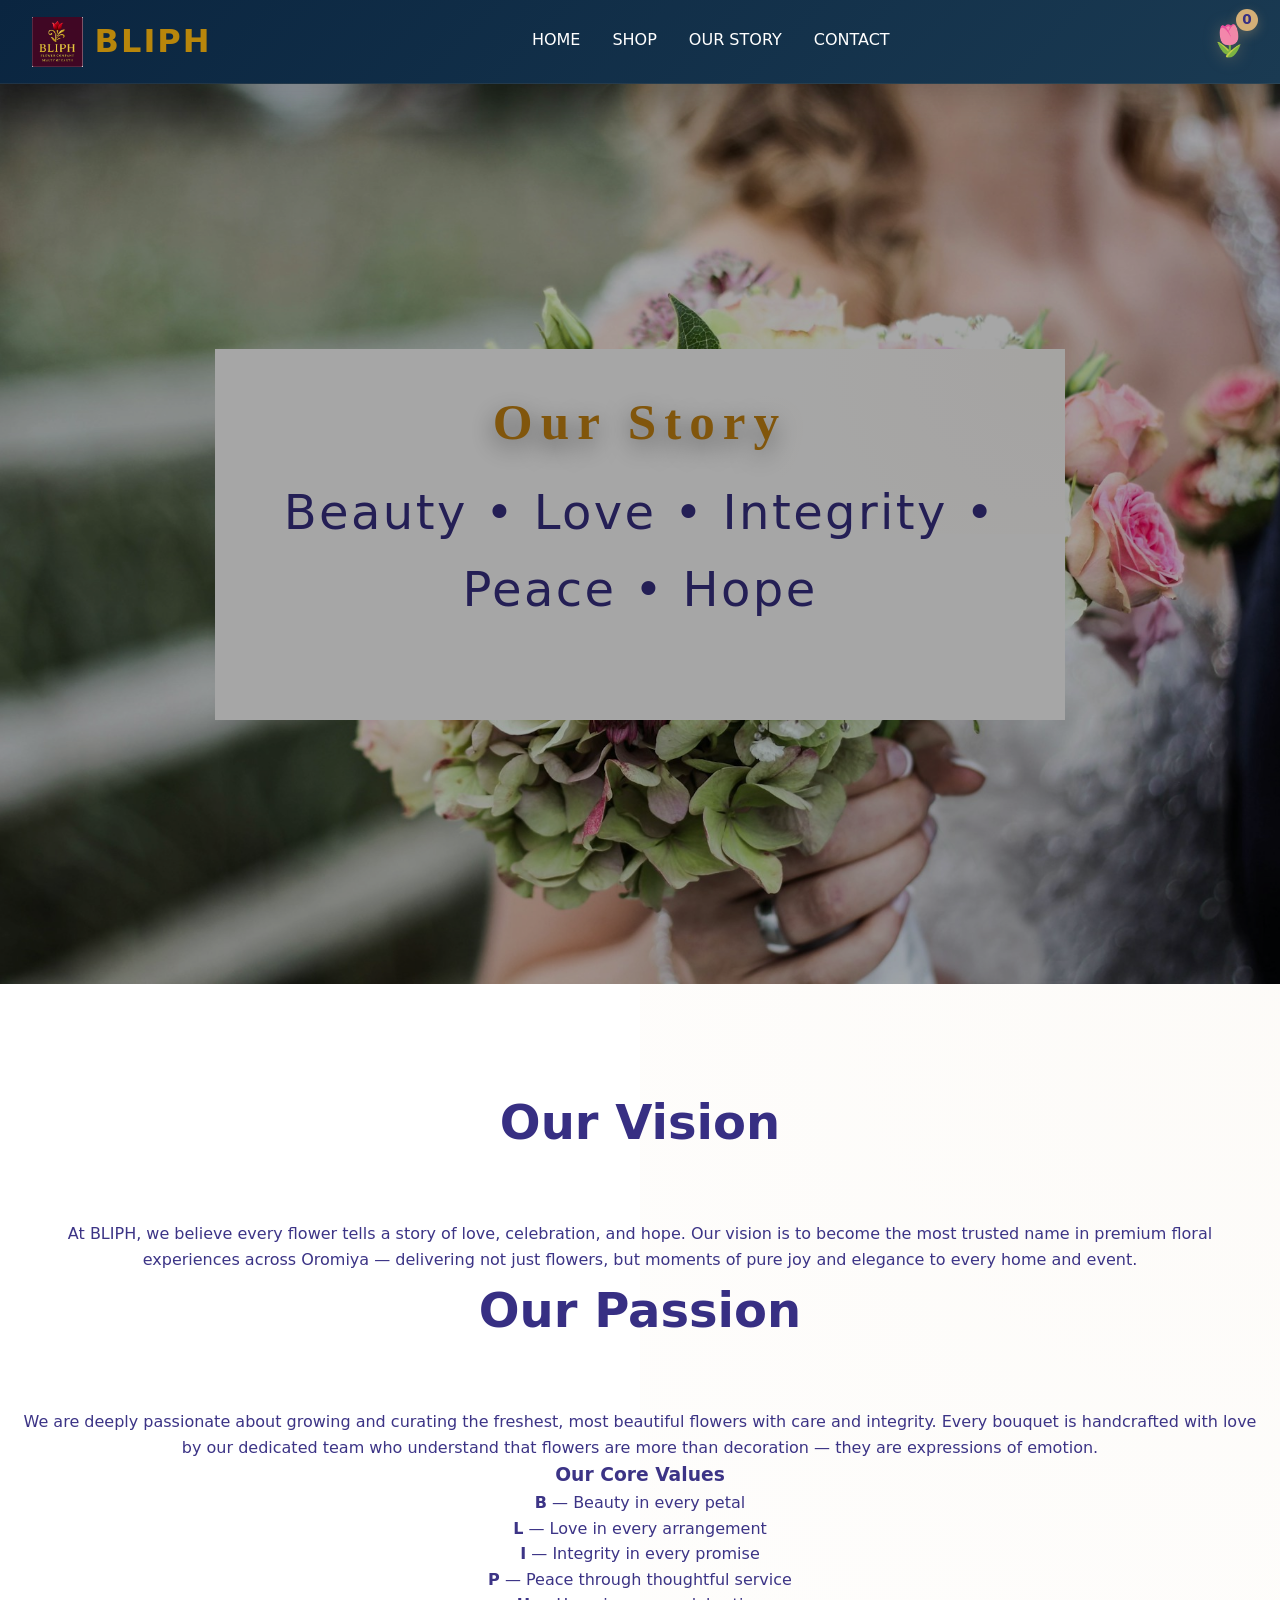
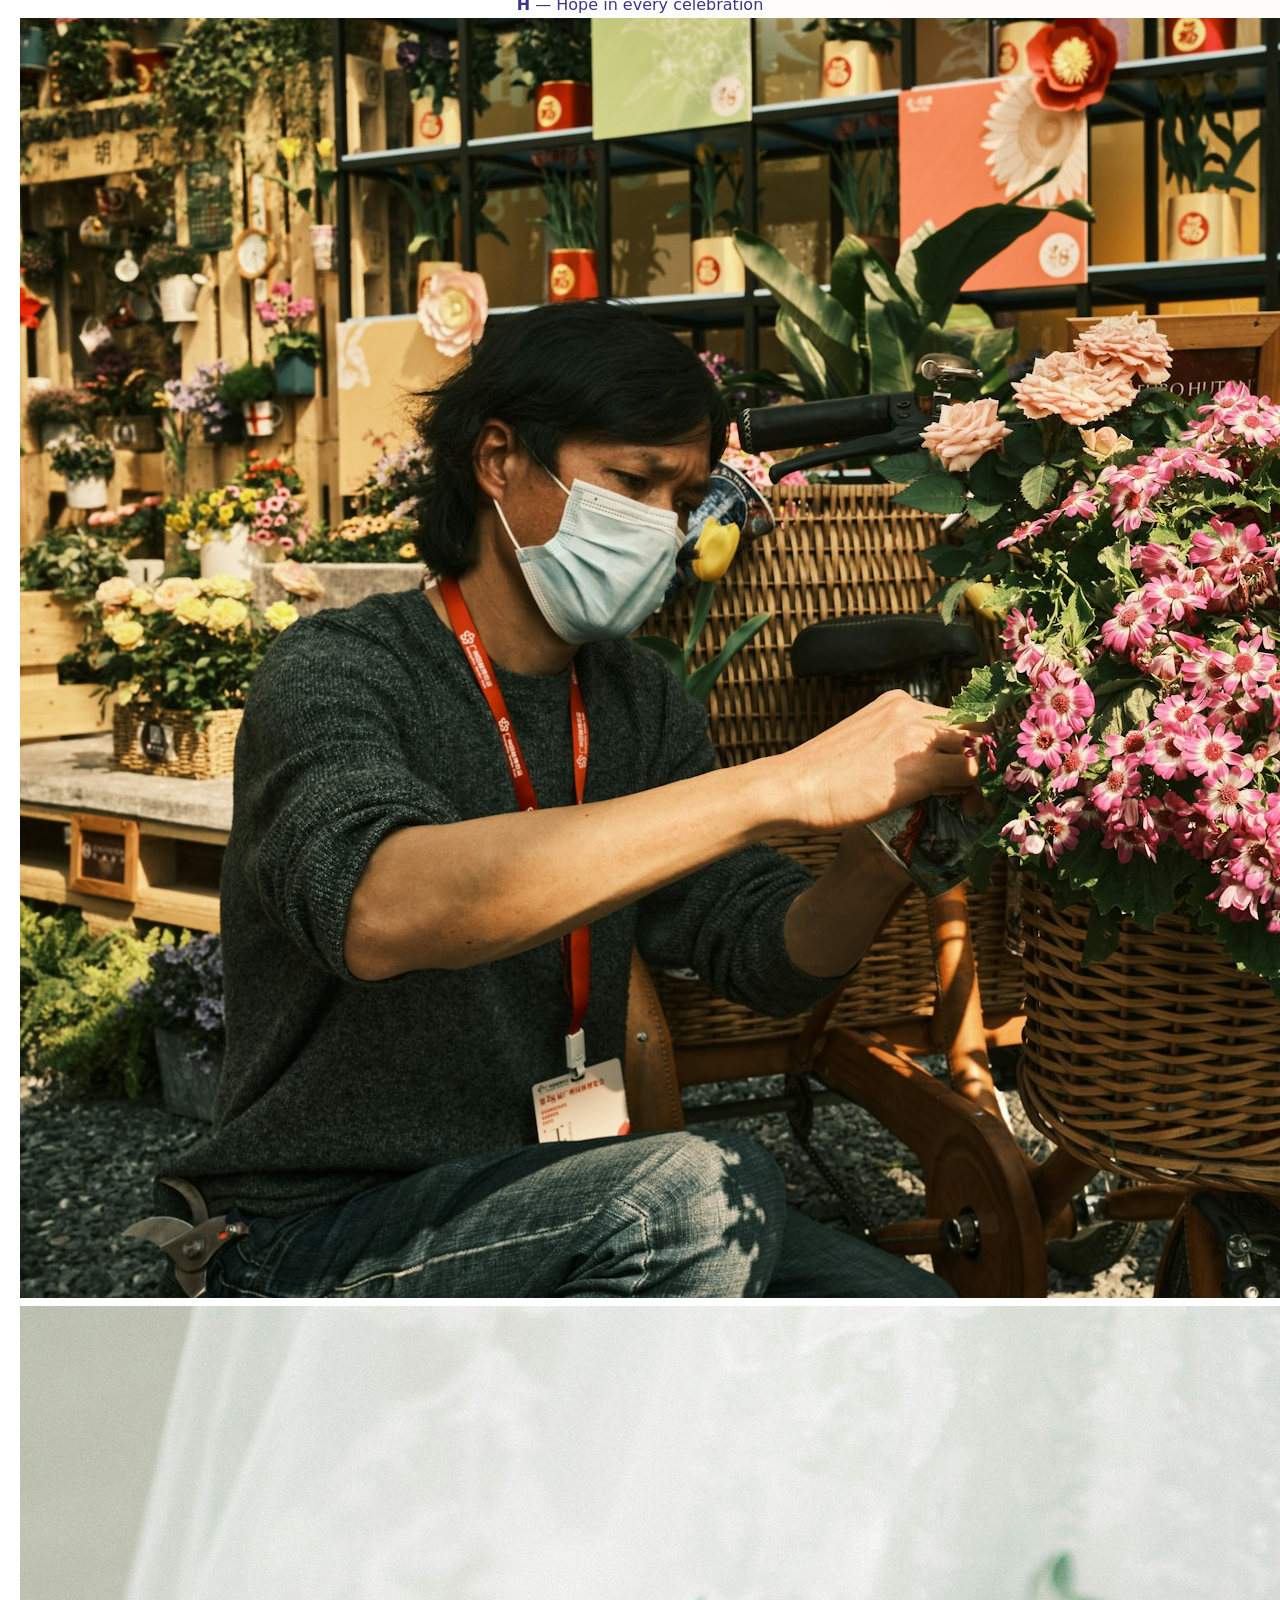
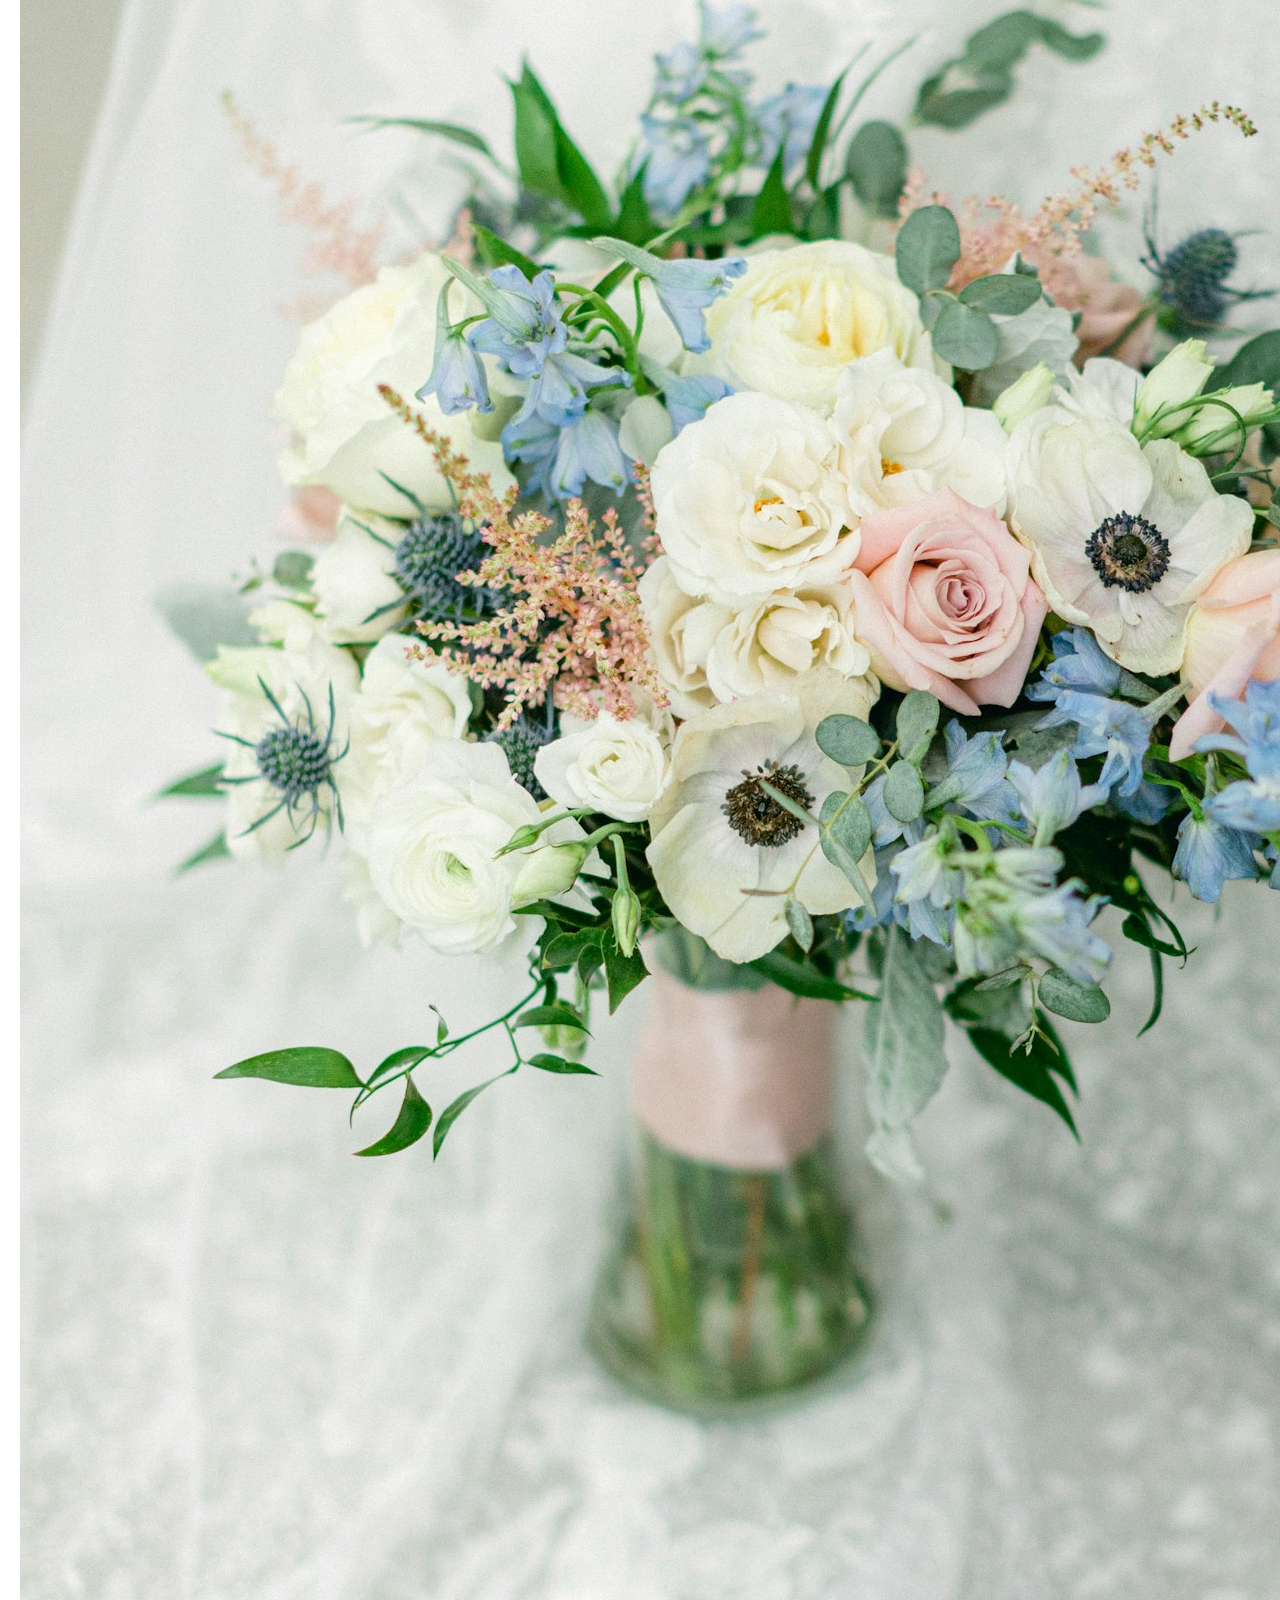
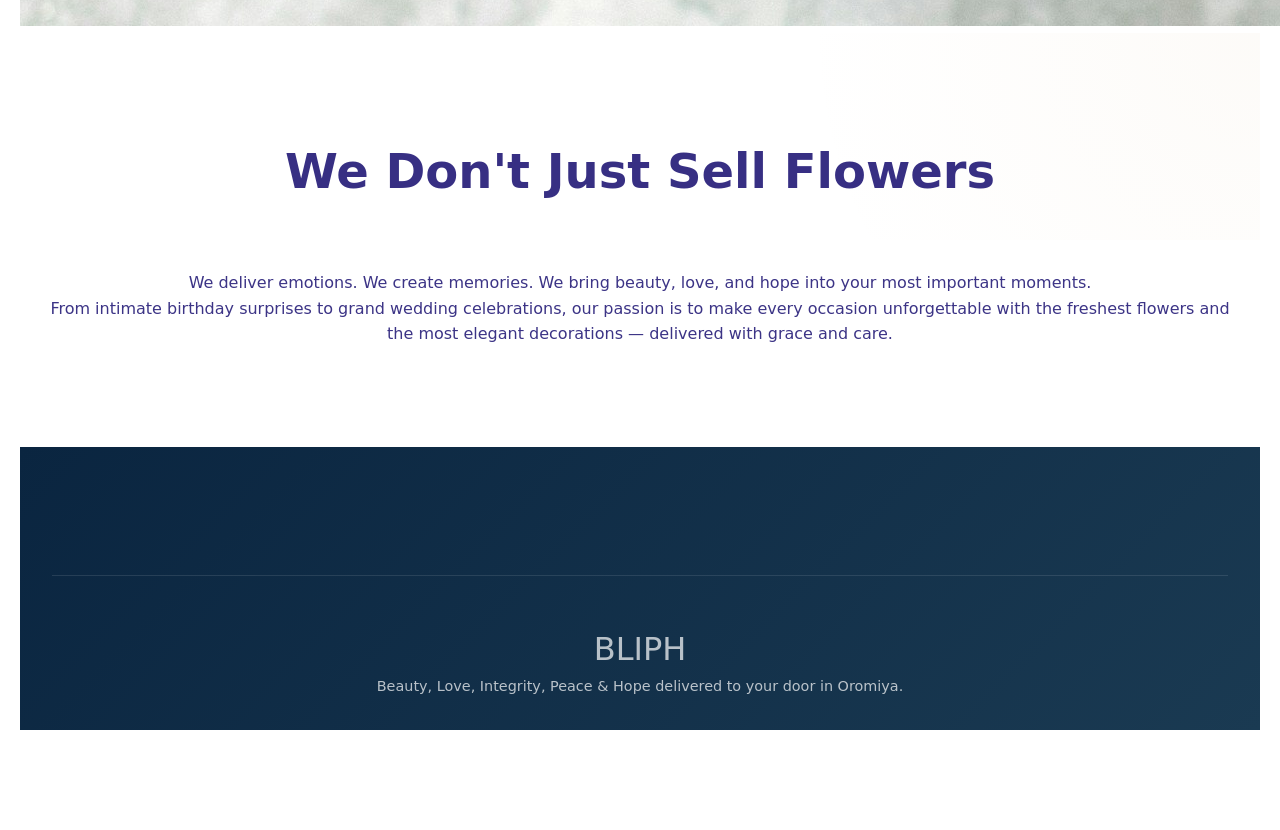
<file: about.html>
<!DOCTYPE html>
<html lang="en">
<head>
    <meta charset="UTF-8">
    <meta name="viewport" content="width=device-width, initial-scale=1.0">
    <title>About Us - BLIPH | Beauty • Love • Integrity • Peace • Hope</title>
    
    <!-- Google Font for luxury feel -->
    <link href="https://fonts.googleapis.com/css2?family=Playfair+Display:wght@700&amp;display=swap" rel="stylesheet">
    <link rel="stylesheet" href="day3.css">
    <style>
        .about-hero {
            background: url("hero2.jpg") center/cover no-repeat;
            min-height: 70vh;
            display: flex;
            align-items: center;
            justify-content: center;
            text-align: center;
            color: #fff;
            position: relative;
        }
        .about-hero::before {
            content: "";
            position: absolute;
            inset: 0;
            background: rgba(0, 0, 0, 0.35);
        }
        .about-hero section {
            position: relative;
            z-index: 1;
            max-width: 850px;
            padding: 2rem;
        }
        .about-hero h1 {
            font-size: clamp(2.5rem, 4vw, 4rem);
            margin-bottom: 0.7rem;
        }
        .about-hero h2 {
            font-size: 1.3rem;
            font-weight: 400;
            letter-spacing: 0.05em;
            margin: 0;
        }
    </style>
</head>
<body>

    <!-- Navbar -->
    <nav>
        <div>
            <div class="logo-container">
                <img src="logo.png" alt="BLIPH Logo" style="height: 50px;">
                <span class="brand-name" style="color: darkgoldenrod;">BLIPH</span>
            </div>
            
            <div>
                <a href="index.html">HOME</a>
                <a href="shop.html">SHOP</a>
                <a href="about.html">OUR STORY</a>
                <a href="contact.html">CONTACT</a>
            </div>
            
            <div onclick="toggleCart()" style="cursor: pointer; display: flex; align-items: center; gap: 8px; color: white; position: relative;">
    <span id="cart-icon" 
          style="font-size: 1.9rem; transition: transform 0.4s ease;">
        🌷
    </span>
    
    <span id="cart-count" 
          style="position: absolute; top: -8px; right: -10px; background: #D4AF77; color: #372f83; font-size: 0.85rem; font-weight: bold; min-width: 22px; height: 22px; border-radius: 50%; display: flex; align-items: center; justify-content: center; padding: 0 6px;">
        0
    </span>
</div>
        </div>
    </nav>

    <!-- Hero Section -->
    <header class="about-hero">
       <section>
            <div class="about-hero-content">
                <h1 style="font-family: Georgia, 'Times New Roman', Times, serif; color: #c68412;">Our Story</h1>
                <h2>Beauty • Love • Integrity • Peace • Hope</h2>
            </div>
       </section>
    </header>

    <!-- Vision & Passion Section -->
    <section class="about-section">
        <div class="about-container">
            
            <div class="about-text">
                <h2>Our Vision</h2>
                <p>
                    At BLIPH, we believe every flower tells a story of love, celebration, and hope. 
                    Our vision is to become the most trusted name in premium floral experiences across Oromiya — 
                    delivering not just flowers, but moments of pure joy and elegance to every home and event.
                </p>
                
                <h2>Our Passion</h2>
                <p>
                    We are deeply passionate about growing and curating the freshest, most beautiful flowers 
                    with care and integrity. Every bouquet is handcrafted with love by our dedicated team 
                    who understand that flowers are more than decoration — they are expressions of emotion.
                </p>
                
                <div class="values">
                    <h3>Our Core Values</h3>
                    <div class="values-grid">
                        <div><strong>B</strong> — Beauty in every petal</div>
                        <div><strong>L</strong> — Love in every arrangement</div>
                        <div><strong>I</strong> — Integrity in every promise</div>
                        <div><strong>P</strong> — Peace through thoughtful service</div>
                        <div><strong>H</strong> — Hope in every celebration</div>
                    </div>
                </div>
            </div>

            <!-- Right side image -->
            <div class="about-image">

                <img src="hero1.jpg" alt="BLIPH Team & Flowers">

                <img src="wed4.jpg" alt="Floral display with team members in a bright welcoming space conveying warm care and craftsmanship">

            </div>
        </div>
    

    <!-- Passion Statement -->
    <section class="passion-section">
        <div class="passion-container">
            <h2>We Don't Just Sell Flowers</h2>
            <p class="big-text">
                We deliver emotions. We create memories. We bring beauty, love, and hope into your most important moments.
            </p>
            <p>
                From intimate birthday surprises to grand wedding celebrations, our passion is to make every occasion 
                unforgettable with the freshest flowers and the most elegant decorations — delivered with grace and care.
            </p>
        </div>
    </section>

    <!-- Footer -->
    <footer>
        <div>
            <div>
                <span class="brand-name" style="font-size: 2rem;">BLIPH</span>
                <p>Beauty, Love, Integrity, Peace &amp; Hope delivered to your door in Oromiya.</p>
            </div>
        </div>
    </footer>

    <script src="day3.js"></script>
</body>
</html>
</file>
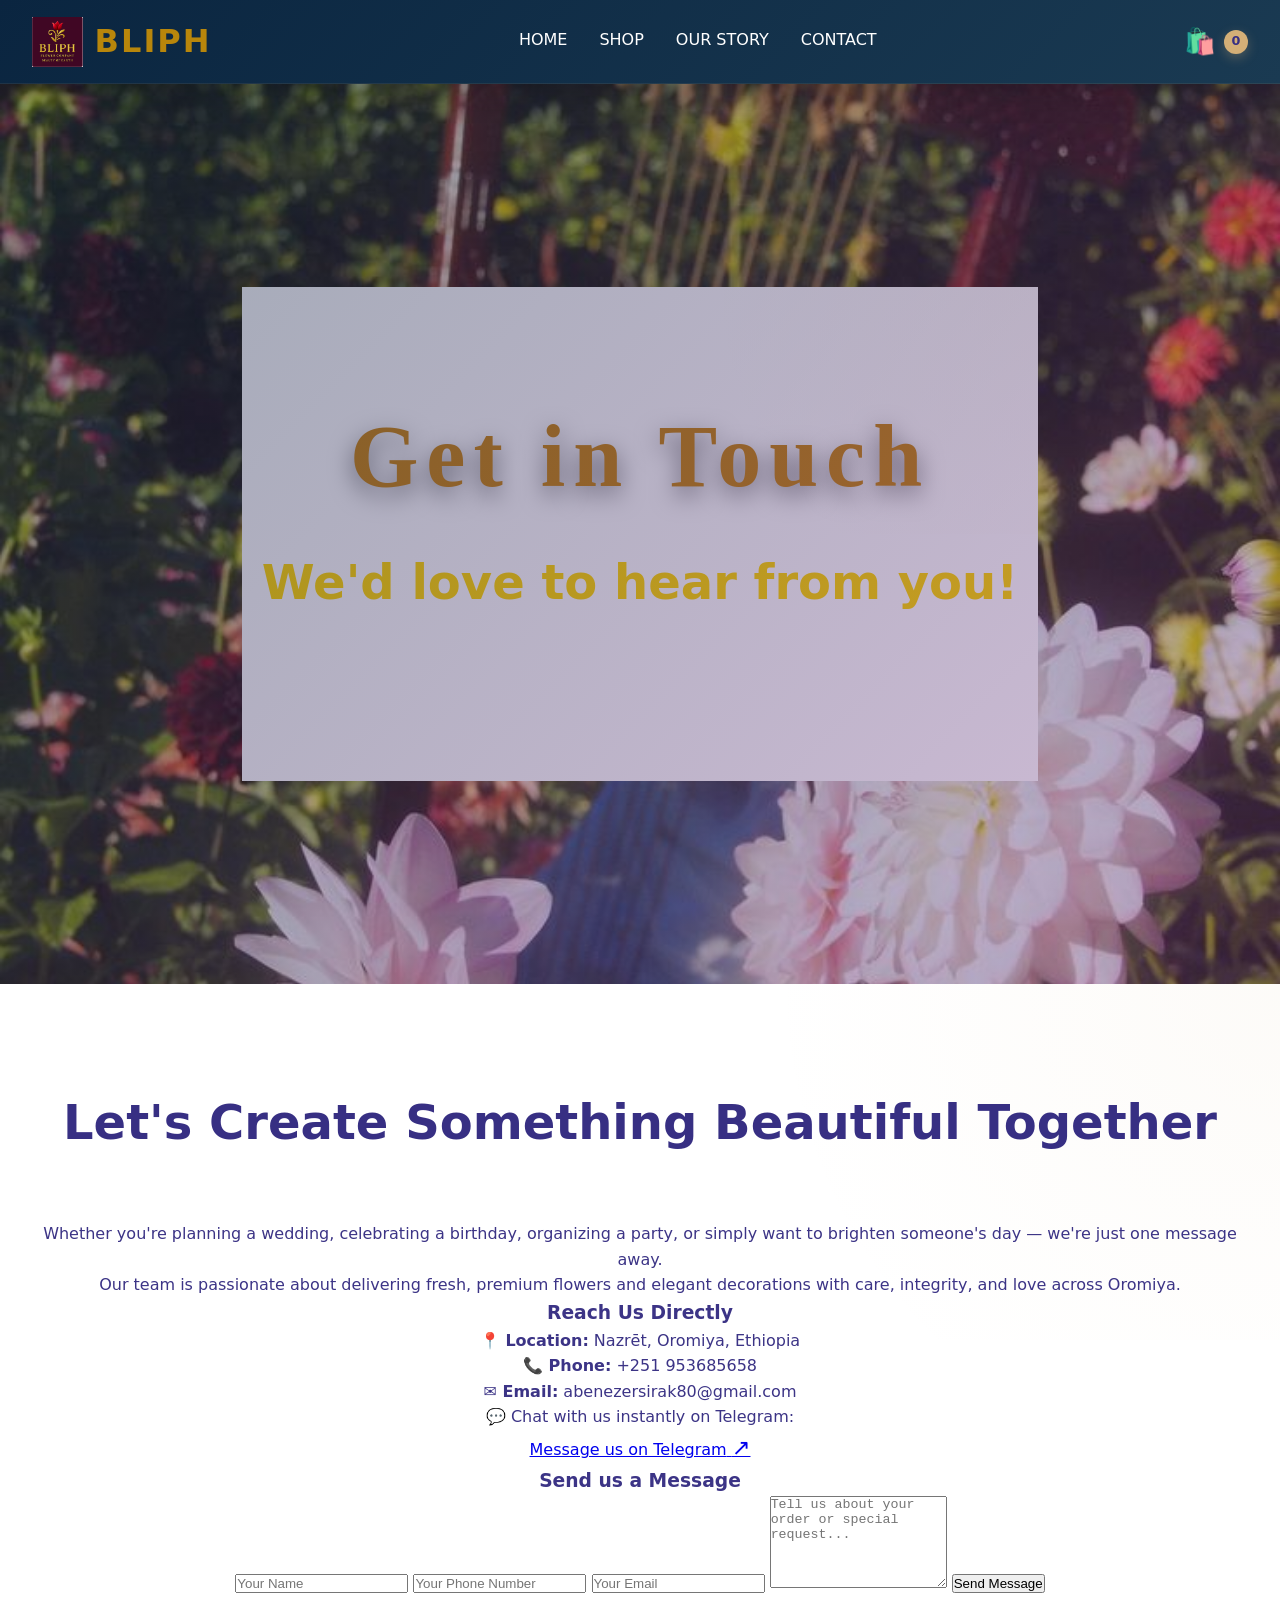
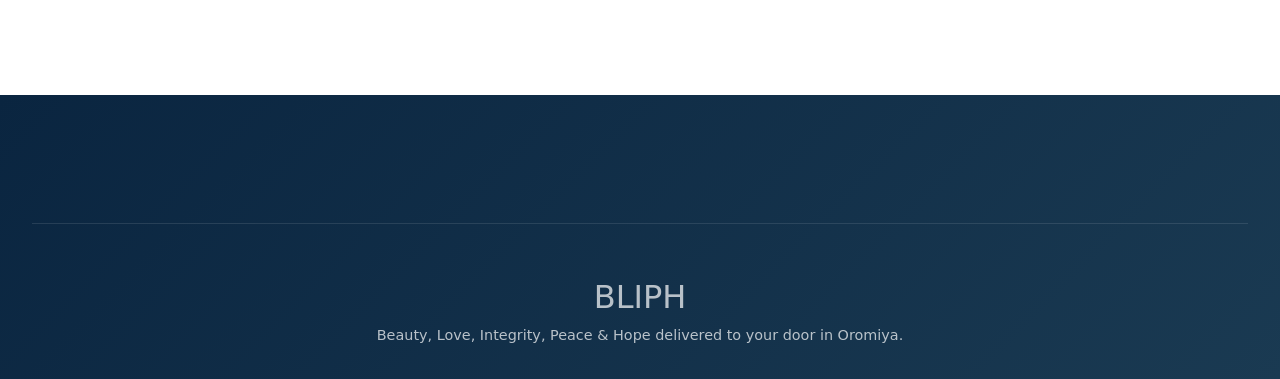
<file: contact.html>
<!DOCTYPE html>
<html lang="en">
<head>
    <meta charset="UTF-8">
    <meta name="viewport" content="width=device-width, initial-scale=1.0">
    <title>Contact Us - BLIPH | Let's Connect</title>
    
    <link href="https://fonts.googleapis.com/css2?family=Playfair+Display:wght@700&display=swap" rel="stylesheet">
    <link rel="stylesheet" href="day3.css">
</head>
<body>

    <!-- Navbar -->
    <nav>
        <div>
            <div class="logo-container">
                <img src="logo.png" alt="BLIPH Logo" style="height: 50px;">
                <span class="brand-name" style="color: darkgoldenrod;">BLIPH</span>
            </div>
            
            <div>
                <a href="index.html">HOME</a>
                <a href="shop.html">SHOP</a>
                <a href="about.html">OUR STORY</a>
                <a href="contact.html">CONTACT</a>
            </div>
            
            <div onclick="toggleCart()" style="cursor: pointer;">
                <span style="font-size: 1.6rem;">🛍️</span>
                <span id="cart-count" style="background:#D4AF77; color:#372f83; font-size:0.8rem; width:24px; height:24px; border-radius:50%; display:inline-flex; align-items:center; justify-content:center; font-weight:bold;">0</span>
            </div>
        </div>
    </nav>

    <!-- Attractive Hero -->
    <header class="contact-hero" style="background-image: url('secc.jpg'); background-size: cover; background-position: center; background-repeat: no-repeat;">
         <section>
            <div class="about-hero-content">
                <h1 style="font-family: Georgia, 'Times New Roman', Times, serif; color: #c68412;">Get in Touch</h1>
                <h2 style="color: gold;">We'd love to hear from you!</h2>
            </div>
       </section>
    </header>

    <!-- Main Contact Content -->
    <section class="contact-section">
        <div class="contact-container">
            
            <!-- Left Side: Introduction -->
            <div class="contact-intro">
                <h2>Let's Create Something Beautiful Together</h2>
                <p>
                    Whether you're planning a wedding, celebrating a birthday, organizing a party, 
                    or simply want to brighten someone's day — we're just one message away.
                </p>
                <p>
                    Our team is passionate about delivering fresh, premium flowers and elegant decorations 
                    with care, integrity, and love across Oromiya.
                </p>
                
                <div class="contact-info">
                    <h3>Reach Us Directly</h3>
                    <p><strong>📍 Location:</strong> Nazrēt, Oromiya, Ethiopia</p>
                    <p><strong>📞 Phone:</strong> +251 953685658</p>
                    <p><strong>✉️ Email:</strong> abenezersirak80@gmail.com</p>
                </div>

                <!-- Telegram Link -->
                <div class="tg-link">
                    <p>💬 Chat with us instantly on Telegram:</p>
                    <a href="https://t.me/officer9198" target="_blank" class="telegram-btn">
                        <span>Message us on Telegram</span>
                        <span style="font-size: 1.4rem;">↗</span>
                    </a>
                </div>
            </div>

            <!-- Right Side: Contact Form -->
            <div class="contact-form">
                <h3>Send us a Message</h3>
                <form>
                    <input type="text" placeholder="Your Name" required>
                    <input type="tel" placeholder="Your Phone Number" required>
                    <input type="email" placeholder="Your Email">
                    <textarea placeholder="Tell us about your order or special request..." rows="6" required></textarea>
                    <button type="submit" class="submit-btn">Send Message</button>
                </form>
            </div>
        </div>
    </section>

    <!-- Footer -->
    <footer>
        <div>
            <div>
                <span class="brand-name" style="font-size: 2rem;">BLIPH</span>
                <p>Beauty, Love, Integrity, Peace &amp; Hope delivered to your door in Oromiya.</p>
            </div>
        </div>
    </footer>

    <script src="day3.js"></script>
</body>
</html>
</file>
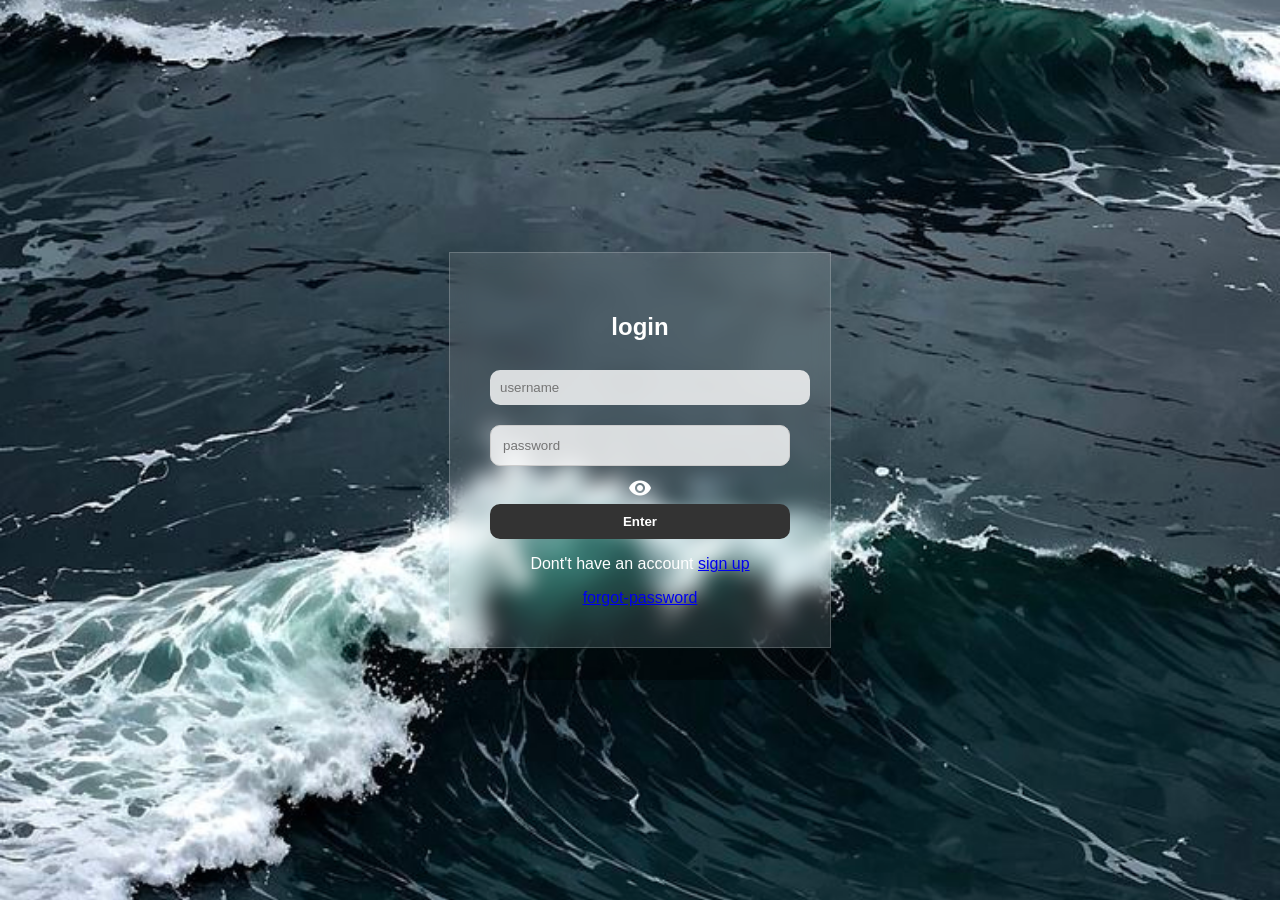
<file: day2.html>
<!DOCTYPE html>
<html lang="en">
<head><meta charset="UTF-8">
      <meta name="viewport">
      <link rel="stylesheet"
        href="day2.css">
     <title>Monday</title>
     <link rel="stylesheet" href="https://fonts.googleapis.com/icon?family=Material+Icons">
</head>
<body>
<script src="day2.js"></script>
<div class="login-card">
  <h2>login</h2> 
  <form>
   <input type="text" placeholder="username">


<div class="password-container">
  <input type="password" id="pwd" placeholder="password">
  <i class="material-icons" onmousedown="document.getElementById('pwd').type='text'" onmouseup="document.getElementById('pwd').type='password'" onmouseleave="document.getElementById('pwd').type='password'">visibility</i>
</div>
   <button type="submit">Enter</button>
    <div class="login-footert">
    <p>Dont't have an account <a href="#">sign up</a></p>
    <a href="#" class="forgot-link">forgot-password</a>
  </div>

  </form>
</div>






</body>


</html>
</file>
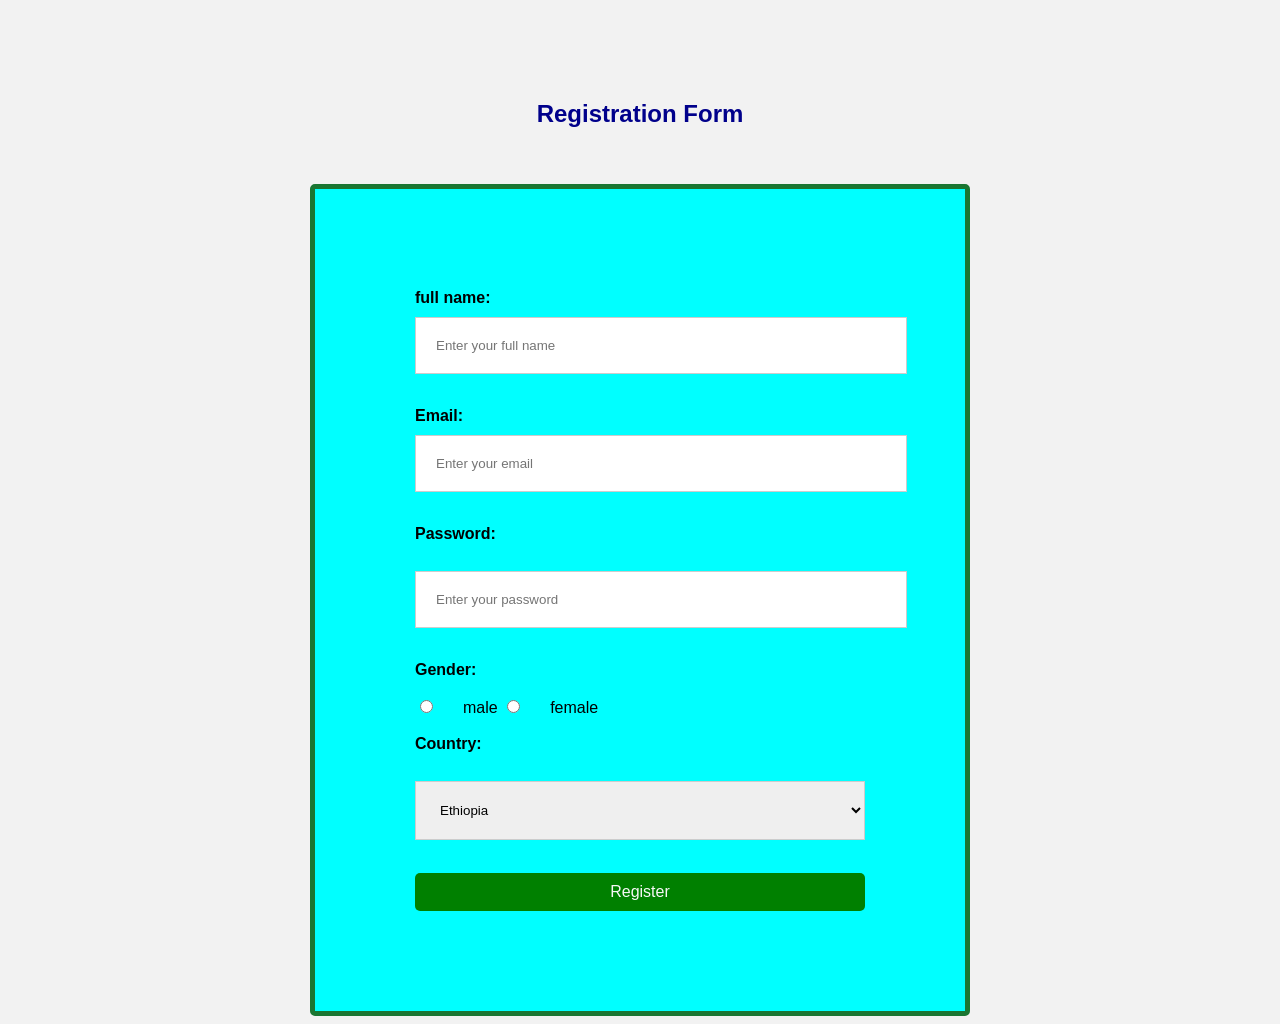
<file: test.html>
<!DOCTYPE html>
<html>
<head><title>form inline CSS Example</title>
<style>
    body{font-family: arial;
    background-color: #f2f2f2}
    h2{text-align: center;
    color: darkblue;}
    form{
        width: 450px;
        margin: auto;
        padding: 100px;
        background-color: aqua;
        background-size: cover;
        border: 5px solid #1a7632;
        border-radius: 5px;
    }
    label{
        font-weight:900;
    }
    input[type="text"],
    input[type="email"],
    input[type="password"],
    select{
        width: 100%;
        padding: 20px;
        margin: 10px 0 15px 0;
        border: 1px solid #ccc;
    }
    input[type="radio"]{
    margin-right: 30px;
}
input[type="submit"]{
    width: 100%;
    padding: 10px;
    background-color: green;
    color: rgb(247, 247, 247);
    border: none;
    border-radius: 5px;
    font-size: 16px;
    cursor: pointer;}
    input[type="submit"]:hover{
    background-color: darkgreen;
    }
    </style></head>
<body>
    <br><br><br><br>
    <h2>Registration Form</h2><br><br>
    <form>
        <label>full name: </label>
         <input type="text" placeholder="Enter your full name"><br><br>
        <label>Email: </label><br>
        <input type="email" placeholder="Enter your email"><br><br>
        <label>Password: </label><br><br>  
        <input type="password" placeholder="Enter your password"><br><br>
        <label>Gender: </label><br>
        <div class="radio-group"><br>
            <input type="radio" name="gender">male
            <input type="radio" name="gender">female
        </div><br>
       <label>Country: </label><br><br>
         <select>
          <option>Ethiopia</option>
          <option>Kenya</option>
          <option>USA</option>
         </select><br><br>

    <input type="submit" value="Register">
    </form>
        </body>
</html>
</file>
<file: day3.css>
/* =============================================
BLIPH HOMEPAGE CSS - PROFESSIONAL 3D MOTION EFFECTS
Enhanced with parallax, perspective, and luxury animations
============================================= */

* {
    margin: 0;
    padding: 0;
    box-sizing: border-box;
}

/* Enable 3D perspective globally */
html {
    scroll-behavior: smooth;
}

body {
    font-family: system-ui, -apple-system, BlinkMacSystemFont, 'Segoe UI', Roboto, sans-serif;
    background-color: #d6b997;
    color: #3c3486;
    line-height: 1.6;
    perspective: 1000px;
    overflow-x: hidden;
}

/* ==================== NAVBAR WITH 3D EFFECTS ==================== */
nav {
    background: linear-gradient(135deg, #0A2540 0%, #1a3a52 100%);
    position: sticky;
    top: 0;
    z-index: 50;
    box-shadow: 0 8px 32px rgba(0, 0, 0, 0.2);
    backdrop-filter: blur(10px);
    border-bottom: 1px solid rgba(212, 175, 119, 0.1);
}

nav > div {
    max-width: 1280px;
    margin: 0 auto;
    padding: 1rem 2rem;
    display: flex;
    align-items: center;
    justify-content: space-between;
}

/* Logo area with 3D lift */
nav > div > div:first-child {
    display: flex;
    align-items: center;
    gap: 12px;
    font-size: 2rem;
    font-weight: 700;
    letter-spacing: 2px;
    transition: all 0.3s cubic-bezier(0.34, 1.56, 0.64, 1);
}

nav > div > div:first-child:hover {
    transform: translateY(-3px);
    filter: drop-shadow(0 8px 16px rgba(212, 175, 119, 0.3));
}

/* Menu links with smooth hover */
nav > div > div:nth-child(2) {
    display: flex;
    gap: 2rem;
}

nav a {
    color: white;
    text-decoration: none;
    font-weight: 500;
    position: relative;
    transition: all 0.3s ease;
    padding-bottom: 4px;
}

nav a::after {
    content: '';
    position: absolute;
    bottom: 0;
    left: 0;
    width: 0;
    height: 2px;
    background: linear-gradient(90deg, #D4AF77, #f5d29a);
    transition: width 0.3s ease;
}

nav a:hover {
    color: #D4AF77;
    transform: translateY(-2px);
}

nav a:hover::after {
    width: 100%;
}

/* Cart icon area */
nav > div > div:last-child {
    display: flex;
    align-items: center;
    gap: 8px;
    color: white;
    font-size: 1.5rem;
    cursor: pointer;
    transition: all 0.3s ease;
}

#cart-icon {
    transition: all 0.4s cubic-bezier(0.34, 1.56, 0.64, 1);
    display: inline-block;
    filter: drop-shadow(0 2px 8px rgba(212, 175, 119, 0.3));
}

#cart-count {
    background: linear-gradient(135deg, #D4AF77, #f5d29a);
    color: #0A2540;
    font-size: 0.75rem;
    font-weight: bold;
    width: 22px;
    height: 22px;
    border-radius: 50%;
    display: flex;
    align-items: center;
    justify-content: center;
    box-shadow: 0 4px 12px rgba(212, 175, 119, 0.3);
    animation: cartPulse 0.6s ease;
}

@keyframes cartPulse {
    0%, 100% { transform: scale(1); }
    50% { transform: scale(1.3); }
}

/* ==================== HERO SECTION WITH 3D PARALLAX ==================== */
header {
    height: 100vh;
    min-height: 700px;
    position: relative;
    display: flex;
    align-items: center;
    justify-content: center;
    text-align: center;
    overflow: hidden;
    perspective: 1200px;
}

#hero-slideshow {
    position: absolute;
    inset: 0;
    z-index: 1;
    overflow: hidden;
}

.hero-slide {
    position: absolute;
    inset: 0;
    width: 100%;
    height: 100%;
    object-fit: cover;
    opacity: 0;
    transition: opacity 2s cubic-bezier(0.34, 1.56, 0.64, 1);
    transform: scale(1.1) translateZ(0);
    z-index: 1;
}

.hero-slide.active {
    opacity: 1;
    z-index: 2;
    animation: kenBurnsZoom 12s ease-in-out infinite alternate;
}

@keyframes kenBurnsZoom {
    0% {
        transform: scale(1.15) translateZ(0);
    }
    100% {
        transform: scale(1.05) translateZ(0);
    }
}

/* Dark overlay with gradient */
header::before {
    content: '';
    position: absolute;
    inset: 0;
    background: linear-gradient(135deg, rgba(10, 37, 64, 0.4) 0%, rgba(110, 34, 129, 0.3) 100%);
    z-index: 2;
}

/* Hero text content */
header > div:nth-child(2) {
    position: relative;
    z-index: 3;
    max-width: 900px;
    padding: 0 2rem;
    animation: heroContentFadeIn 1s ease-out 0.5s both;
}

@keyframes heroContentFadeIn {
    from {
        opacity: 0;
        transform: translateY(30px) scale(0.95);
    }
    to {
        opacity: 1;
        transform: translateY(0) scale(1);
    }
}

header h1 {
    font-size: 5.5rem;
    font-weight: 700;
    letter-spacing: 8px;
    color: white;
    margin-bottom: 1rem;
    text-shadow: 0 8px 24px rgba(0, 0, 0, 0.5);
    animation: titleSlideDown 0.8s ease-out;
}

@keyframes titleSlideDown {
    from {
        opacity: 0;
        transform: translateY(-40px) rotateX(20deg);
    }
    to {
        opacity: 1;
        transform: translateY(0) rotateX(0);
    }
}

header p:first-of-type {
    font-size: 2rem;
    color: #D4AF77;
    margin-bottom: 1rem;
    letter-spacing: 3px;
    animation: textFadeInUp 0.8s ease-out 0.2s both;
    text-shadow: 2px 2px 8px rgba(0, 0, 0, 0.3);
}

header p:last-of-type {
    font-size: 1.4rem;
    color: white;
    max-width: 600px;
    margin: 0 auto 2.5rem;
    animation: textFadeInUp 0.8s ease-out 0.4s both;
    text-shadow: 2px 2px 8px rgba(0, 0, 0, 0.3);
}

@keyframes textFadeInUp {
    from {
        opacity: 0;
        transform: translateY(30px);
    }
    to {
        opacity: 1;
        transform: translateY(0);
    }
}

header a {
    display: inline-block;
    background: linear-gradient(135deg, #D4AF77, #f5d29a);
    color: #0A2540;
    padding: 18px 50px;
    border-radius: 9999px;
    font-weight: 600;
    font-size: 1.2rem;
    text-decoration: none;
    transition: all 0.4s cubic-bezier(0.34, 1.56, 0.64, 1);
    box-shadow: 0 8px 24px rgba(212, 175, 119, 0.3);
    position: relative;
    overflow: hidden;
    animation: buttonFadeIn 0.8s ease-out 0.6s both;
}

@keyframes buttonFadeIn {
    from {
        opacity: 0;
        transform: scale(0.8);
    }
    to {
        opacity: 1;
        transform: scale(1);
    }
}

header a::before {
    content: '';
    position: absolute;
    top: 0;
    left: -100%;
    width: 100%;
    height: 100%;
    background: rgba(255, 255, 255, 0.2);
    transition: left 0.4s ease;
    z-index: -1;
}

header a:hover {
    background: linear-gradient(135deg, #f5d29a, #D4AF77);
    transform: scale(1.08) translateY(-3px);
    box-shadow: 0 12px 32px rgba(212, 175, 119, 0.4);
}

header a:hover::before {
    left: 100%;
}

/* Click zones for slideshow */
#click-left, #click-right {
    position: absolute;
    top: 0;
    height: 100%;
    width: 40%;
    z-index: 4;
    cursor: pointer;
}

#click-left {
    left: 0;
}

#click-right {
    right: 0;
}

/* ==================== SHOP BY OCCASION SECTION ==================== */
section:nth-of-type(1) {
    padding: 100px 20px;
    background-color: white;
    position: relative;
    overflow: hidden;
}

section:nth-of-type(1)::before {
    content: '';
    position: absolute;
    top: -50%;
    right: -50%;
    width: 100%;
    height: 100%;
    background: radial-gradient(circle, rgba(212, 175, 119, 0.05) 0%, transparent 70%);
    z-index: 0;
    pointer-events: none;
}

section:nth-of-type(1) > div {
    max-width: 1280px;
    margin: 0 auto;
    text-align: center;
    position: relative;
    z-index: 1;
}

section:nth-of-type(1) h2 {
    font-size: 3rem;
    margin-bottom: 60px;
    color: #372f83;
    animation: sectionTitleFade 0.8s ease-out;
}

@keyframes sectionTitleFade {
    from {
        opacity: 0;
        transform: translateY(-20px);
    }
    to {
        opacity: 1;
        transform: translateY(0);
    }
}

#occasion-grid {
    display: grid;
    grid-template-columns: repeat(auto-fit, minmax(280px, 1fr));
    gap: 30px;
}

.occasion-card {
    opacity: 0;
    transform: translateY(60px) rotateX(20deg);
    transition: all 0.8s cubic-bezier(0.34, 1.56, 0.64, 1);
    border-radius: 20px;
    overflow: hidden;
    box-shadow: 0 10px 30px rgba(0,0,0,0.08);
    background: white;
    position: relative;
}

.occasion-card.visible {
    opacity: 1;
    transform: translateY(0) rotateX(0);
}

.occasion-card img {
    width: 100%;
    height: 280px;
    object-fit: cover;
    transition: all 0.5s cubic-bezier(0.34, 1.56, 0.64, 1);
}

.occasion-card:hover {
    transform: translateY(-15px) scale(1.03) rotateY(-2deg);
    box-shadow: 0 25px 50px rgba(0,0,0,0.15);
}

.occasion-card:hover img {
    transform: scale(1.15) rotateZ(1deg);
}

.occasion-card h3 {
    margin: 20px 0 10px;
    font-size: 1.8rem;
    color: #372f83;
    transition: all 0.3s ease;
}

.occasion-card p {
    color: #D4AF77;
    transition: all 0.3s ease;
}

.occasion-card:hover h3 {
    color: #D4AF77;
}

/* ==================== FEATURED PRODUCTS SECTION ==================== */
section:nth-of-type(2) {
    background-color: white;
    padding: 5rem 2rem;
}

section:nth-of-type(2) > div {
    max-width: 1280px;
    margin: 0 auto;
}

section:nth-of-type(2) > div > div:first-child {
    display: flex;
    justify-content: space-between;
    align-items: center;
    margin-bottom: 2.5rem;
}

section:nth-of-type(2) h2 {
    font-size: 2.8rem;
    font-weight: 600;
    color: #372f83;
}

section:nth-of-type(2) a {
    color: #D4AF77;
    text-decoration: none;
    font-weight: 500;
    transition: all 0.3s ease;
}

section:nth-of-type(2) a:hover {
    transform: translateX(5px);
}

#featured-products {
    display: grid;
    grid-template-columns: repeat(auto-fit, minmax(280px, 1fr));
    gap: 2rem;
}

.product-card {
    background-color: white;
    border-radius: 20px;
    overflow: hidden;
    box-shadow: 0 10px 30px rgba(0, 0, 0, 0.08);
    transition: all 0.4s cubic-bezier(0.34, 1.56, 0.64, 1);
    position: relative;
    transform: translateZ(0);
}

.product-card::before {
    content: '';
    position: absolute;
    top: 0;
    left: 0;
    width: 100%;
    height: 100%;
    background: linear-gradient(135deg, rgba(212, 175, 119, 0.1) 0%, transparent 50%);
    opacity: 0;
    transition: opacity 0.3s ease;
    z-index: 1;
    pointer-events: none;
}

.product-card:hover {
    transform: translateY(-12px) scale(1.02) rotateY(2deg);
    box-shadow: 0 25px 50px rgba(0, 0, 0, 0.15);
}

.product-card:hover::before {
    opacity: 1;
}

.product-card img {
    width: 100%;
    height: 260px;
    object-fit: cover;
    transition: all 0.5s cubic-bezier(0.34, 1.56, 0.64, 1);
}

.product-card:hover img {
    transform: scale(1.1) rotateZ(-1deg);
}

.product-card h4 {
    color: #372f83;
    transition: all 0.3s ease;
}

.product-card:hover h4 {
    color: #D4AF77;
}

/* ==================== VIDEO SECTION ==================== */
section:nth-of-type(3) {
    padding: 80px 20px;
    background: linear-gradient(135deg, #d6b997 0%, #c9a876 100%);
    text-align: center;
}

section:nth-of-type(3) h2 {
    font-size: 2.8rem;
    margin-bottom: 20px;
    color: #372f83;
    animation: sectionTitleFade 0.8s ease-out;
}

section:nth-of-type(3) p:first-of-type {
    font-size: 1.25rem;
    max-width: 700px;
    margin: 0 auto 40px;
    color: #555;
}

.video-container {
    max-width: 1100px;
    margin: 0 auto;
    border-radius: 24px;
    overflow: hidden;
    box-shadow: 0 20px 50px rgba(0,0,0,0.15);
    transition: all 0.4s cubic-bezier(0.34, 1.56, 0.64, 1);
    perspective: 1000px;
}

.video-container:hover {
    box-shadow: 0 30px 60px rgba(0,0,0,0.25);
    transform: translateY(-5px);
}

.video-container video {
    width: 100%;
    height: auto;
    display: block;
    aspect-ratio: 16 / 9;
}

section:nth-of-type(3) > div > p:last-child {
    margin-top: 20px;
    font-size: 1.1rem;
    color: #666;
    font-style: italic;
}

/* ==================== TESTIMONIALS SECTION ==================== */
section:nth-of-type(4) {
    padding: 100px 20px;
    background: linear-gradient(135deg, #f8f1e9 0%, #f5f0e6 100%);
}

section:nth-of-type(4) > div:first-child {
    max-width: 1200px;
    margin: 0 auto;
    text-align: center;
}

section:nth-of-type(4) h2 {
    font-size: 3rem;
    margin-bottom: 20px;
    color: #372f83;
    animation: sectionTitleFade 0.8s ease-out;
}

section:nth-of-type(4) > div:first-child > p {
    font-size: 1.3rem;
    color: #666;
    max-width: 700px;
    margin: 0 auto 60px;
}

section:nth-of-type(4) > div:nth-child(2) {
    display: grid;
    grid-template-columns: repeat(auto-fit, minmax(340px, 1fr));
    gap: 40px;
}

.testimonial-card {
    background: white;
    padding: 40px 30px;
    border-radius: 24px;
    box-shadow: 0 15px 35px rgba(0,0,0,0.08);
    transition: all 0.4s cubic-bezier(0.34, 1.56, 0.64, 1);
    position: relative;
    overflow: hidden;
    animation: cardSlideUp 0.6s ease-out both;
}

@keyframes cardSlideUp {
    from {
        opacity: 0;
        transform: translateY(40px) rotateX(10deg);
    }
    to {
        opacity: 1;
        transform: translateY(0) rotateX(0);
    }
}

.testimonial-card::before {
    content: '';
    position: absolute;
    top: 0;
    left: -100%;
    width: 100%;
    height: 2px;
    background: linear-gradient(90deg, #D4AF77, #f5d29a);
    transition: left 0.4s ease;
}

.testimonial-card:hover {
    transform: translateY(-10px) scale(1.02);
    box-shadow: 0 25px 50px rgba(0,0,0,0.12);
}

.testimonial-card:hover::before {
    left: 100%;
}

.testimonial-quote {
    font-size: 2.2rem;
    color: #D4AF77;
    margin-bottom: 20px;
}

.testimonial-text {
    font-size: 1.25rem;
    line-height: 1.8;
    color: #444;
    font-style: italic;
    margin-bottom: 30px;
}

.testimonial-author {
    display: flex;
    align-items: center;
    gap: 15px;
    justify-content: center;
}

.author-avatar {
    width: 60px;
    height: 60px;
    border-radius: 50%;
    overflow: hidden;
    box-shadow: 0 4px 12px rgba(0,0,0,0.1);
    transition: all 0.3s ease;
}

.testimonial-card:hover .author-avatar {
    transform: scale(1.1) rotateZ(-5deg);
}

.author-avatar img {
    width: 100%;
    height: 100%;
    object-fit: cover;
}

/* ==================== FOOTER ==================== */
footer {
    background: linear-gradient(135deg, #0A2540 0%, #1a3a52 100%);
    color: white;
    padding: 5rem 2rem 2rem;
}

footer > div {
    max-width: 1280px;
    margin: 0 auto;
    display: grid;
    grid-template-columns: repeat(auto-fit, minmax(240px, 1fr));
    gap: 3rem;
}

footer h4 {
    color: #D4AF77;
    margin-bottom: 1.5rem;
    font-size: 1.1rem;
    transition: all 0.3s ease;
}

footer h4:hover {
    transform: translateX(5px);
    filter: drop-shadow(0 4px 8px rgba(212, 175, 119, 0.3));
}

footer a {
    color: white;
    text-decoration: none;
    display: block;
    margin-bottom: 0.8rem;
    transition: all 0.3s ease;
}

footer a:hover {
    color: #D4AF77;
    transform: translateX(5px);
}

footer > div:last-child {
    text-align: center;
    padding-top: 3rem;
    border-top: 1px solid rgba(255, 255, 255, 0.15);
    margin-top: 3rem;
    font-size: 0.9rem;
    opacity: 0.7;
    grid-column: 1 / -1;
}

/* ==================== CART DRAWER ==================== */
#cart-drawer {
    position: fixed;
    top: 0;
    right: -100%;
    width: 100%;
    max-width: 420px;
    height: 100vh;
    background: white;
    box-shadow: -10px 0 30px rgba(0, 0, 0, 0.2);
    transition: right 0.4s cubic-bezier(0.34, 1.56, 0.64, 1);
    z-index: 9999;
    padding: 2rem;
    overflow-y: auto;
}

#cart-drawer.show {
    right: 0;
}

/* ==================== NOTIFICATIONS ==================== */
.add-to-cart-notification {
    position: fixed;
    bottom: 30px;
    right: 30px;
    background: linear-gradient(135deg, #D4AF77, #f5d29a);
    color: #0A2540;
    padding: 16px 24px;
    border-radius: 9999px;
    box-shadow: 0 10px 30px rgba(212, 175, 119, 0.3);
    font-weight: 600;
    z-index: 10000;
    animation: slideInRight 0.4s cubic-bezier(0.34, 1.56, 0.64, 1);
    max-width: 300px;
}

@keyframes slideInRight {
    from {
        opacity: 0;
        transform: translateX(100px) scale(0.8);
    }
    to {
        opacity: 1;
        transform: translateX(0) scale(1);
    }
}

/* ==================== GLOBAL ANIMATIONS ==================== */
@keyframes slideInLeft {
    from {
        opacity: 0;
        transform: translateX(-30px);
    }
    to {
        opacity: 1;
        transform: translateX(0);
    }
}

@keyframes fadeIn {
    from { opacity: 0; }
    to { opacity: 1; }
}

/* ==================== RESPONSIVE ==================== */
@media (max-width: 768px) {
    header h1 {
        font-size: 3.5rem;
    }

    nav > div > div:nth-child(2) {
        display: none;
    }

    section:nth-of-type(1) > div > div,
    section:nth-of-type(4) > div:nth-child(2) {
        grid-template-columns: 1fr;
    }

    #occasion-grid {
        gap: 20px;
    }

    .product-card {
        margin-bottom: 20px;
    }

    #cart-drawer {
        max-width: 100%;
    }
}

/* ==================== LUXURY SEARCH BAR ==================== */
#search-input {
    width: 100%;
    max-width: 680px;
    padding: 18px 24px;
    font-size: 1.15rem;
    border: 2px solid #ddd;
    border-radius: 50px;
    outline: none;
    transition: all 0.3s cubic-bezier(0.34, 1.56, 0.64, 1);
    background-color: white;
    box-shadow: 0 4px 16px rgba(0, 0, 0, 0.05);
}

#search-input:focus {
    border-color: #D4AF77;
    box-shadow: 0 0 0 4px rgba(212, 175, 119, 0.15), 0 8px 24px rgba(212, 175, 119, 0.2);
    transform: scale(1.02);
}

#search-input::placeholder {
    color: #999;
}

/* ==================== ROYAL SCRIPT FONT ==================== */
.royal-script {
    font-family: 'Great Vibes', cursive;
    font-size: 3.2rem;
    color: #D4AF77;
    text-align: center;
    margin: 30px 0;
    letter-spacing: 3px;
    text-shadow: 2px 2px 8px rgba(0, 0, 0, 0.3);
    line-height: 1.2;
    animation: textFadeInUp 0.8s ease-out;
}

/* ==================== SCROLL PROGRESS BAR ==================== */
::-webkit-scrollbar {
    width: 8px;
}

::-webkit-scrollbar-track {
    background: #f0f0f0;
}

::-webkit-scrollbar-thumb {
    background: linear-gradient(180deg, #D4AF77, #f5d29a);
    border-radius: 4px;
}

::-webkit-scrollbar-thumb:hover {
    background: linear-gradient(180deg, #f5d29a, #D4AF77);
}

/* Prefers reduced motion */
@media (prefers-reduced-motion: reduce) {
    *,
    *::before,
    *::after {
        animation-duration: 0.01ms !important;
        animation-iteration-count: 1 !important;
        transition-duration: 0.01ms !important;
        scroll-behavior: auto !important;
    }
}
</file>
<file: day2.css>
body {
    margin: 0;
    padding: 0;
    display: flex;
    justify-content: center;
    align-items: center;
    min-height: 100vh;
    background-image: url("water.jpg");
    background-repeat: no-repeat;
    background-position: center;
    background-size: 100% auto;
    background-attachment: fixed;
    font-family: sans-serif;
    overflow: hidden;
}
.login-card{
background: rgba(255,255, 255,0.1);
backdrop-filter: blur(10px);
padding: 40px;
width: 300px;
text-align: center;
color: white;
border: 1px solid rgba(255,255,255,0.2);
box-shadow: 0px 32px 0 rgba(0,0,0,0.37);
}
input{
    width: 100%;
    padding: 10px;
    margin: 10px 0;
    border-radius: 10px;
    border: none;
    background: rgba(255,255,255,0.8);
}
button{
width: 100%;
padding: 10px;
border-radius: 10px;
border: none;
background-color: #333;
color: white;
cursor: pointer;
font-weight: bold;


}
.login-footer{
color:white;
text-decoration: none;
font-weight: bold;
}
.login-footer a:hover{
text-decoration: underline;
}
#pwd {
    width: 100%;
    padding: 12px;
    padding-right: 45px;
    border-radius: 10px;
    border: 1px solid #ccc;
    box-sizing: border-box;
}

.password-container {
    position: relative;
    width: 100%;
}
#pwd{
    width: 100%;
    padding: 12px;
    padding-right: 45px;
    border-radius: 10px;
    border: 1px solid #ccc;
    box-sizing: border-box;

    
}
#eye-icon {
    position: absolute;
    top: 50%;
    right: 12px;
    transform: translateY(-50%);
    cursor: pointer;
    color: #5f6368;
    z-index: 2;
    font-size: 20px;
    opacity: 0.7;
    background: none;
    border: none;
    padding: 0;
    display: flex;
    align-items: center;
    height: 24px;
    width: 24px;
    justify-content: center;
    transition: opacity 0.2s;
    pointer-events: auto;
}
#eye-icon:hover {
    opacity: 1;
}
</file>
